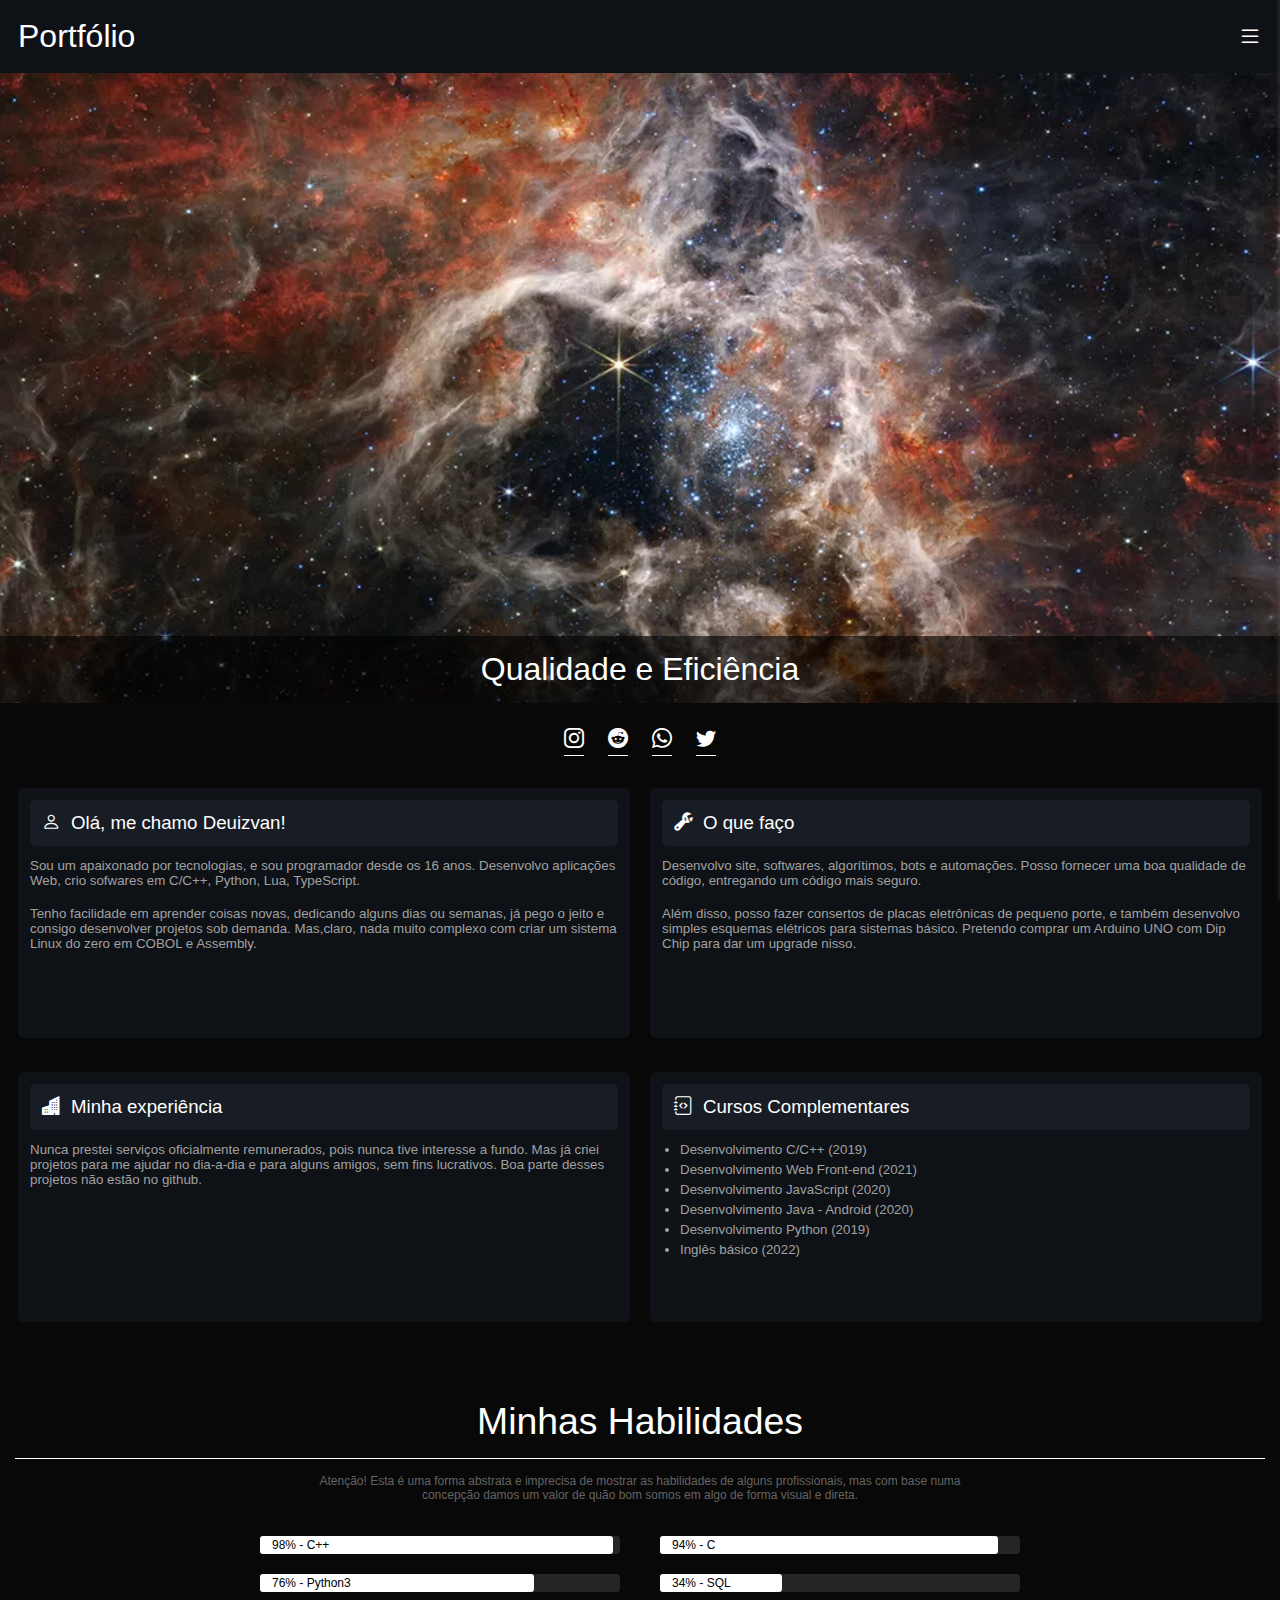
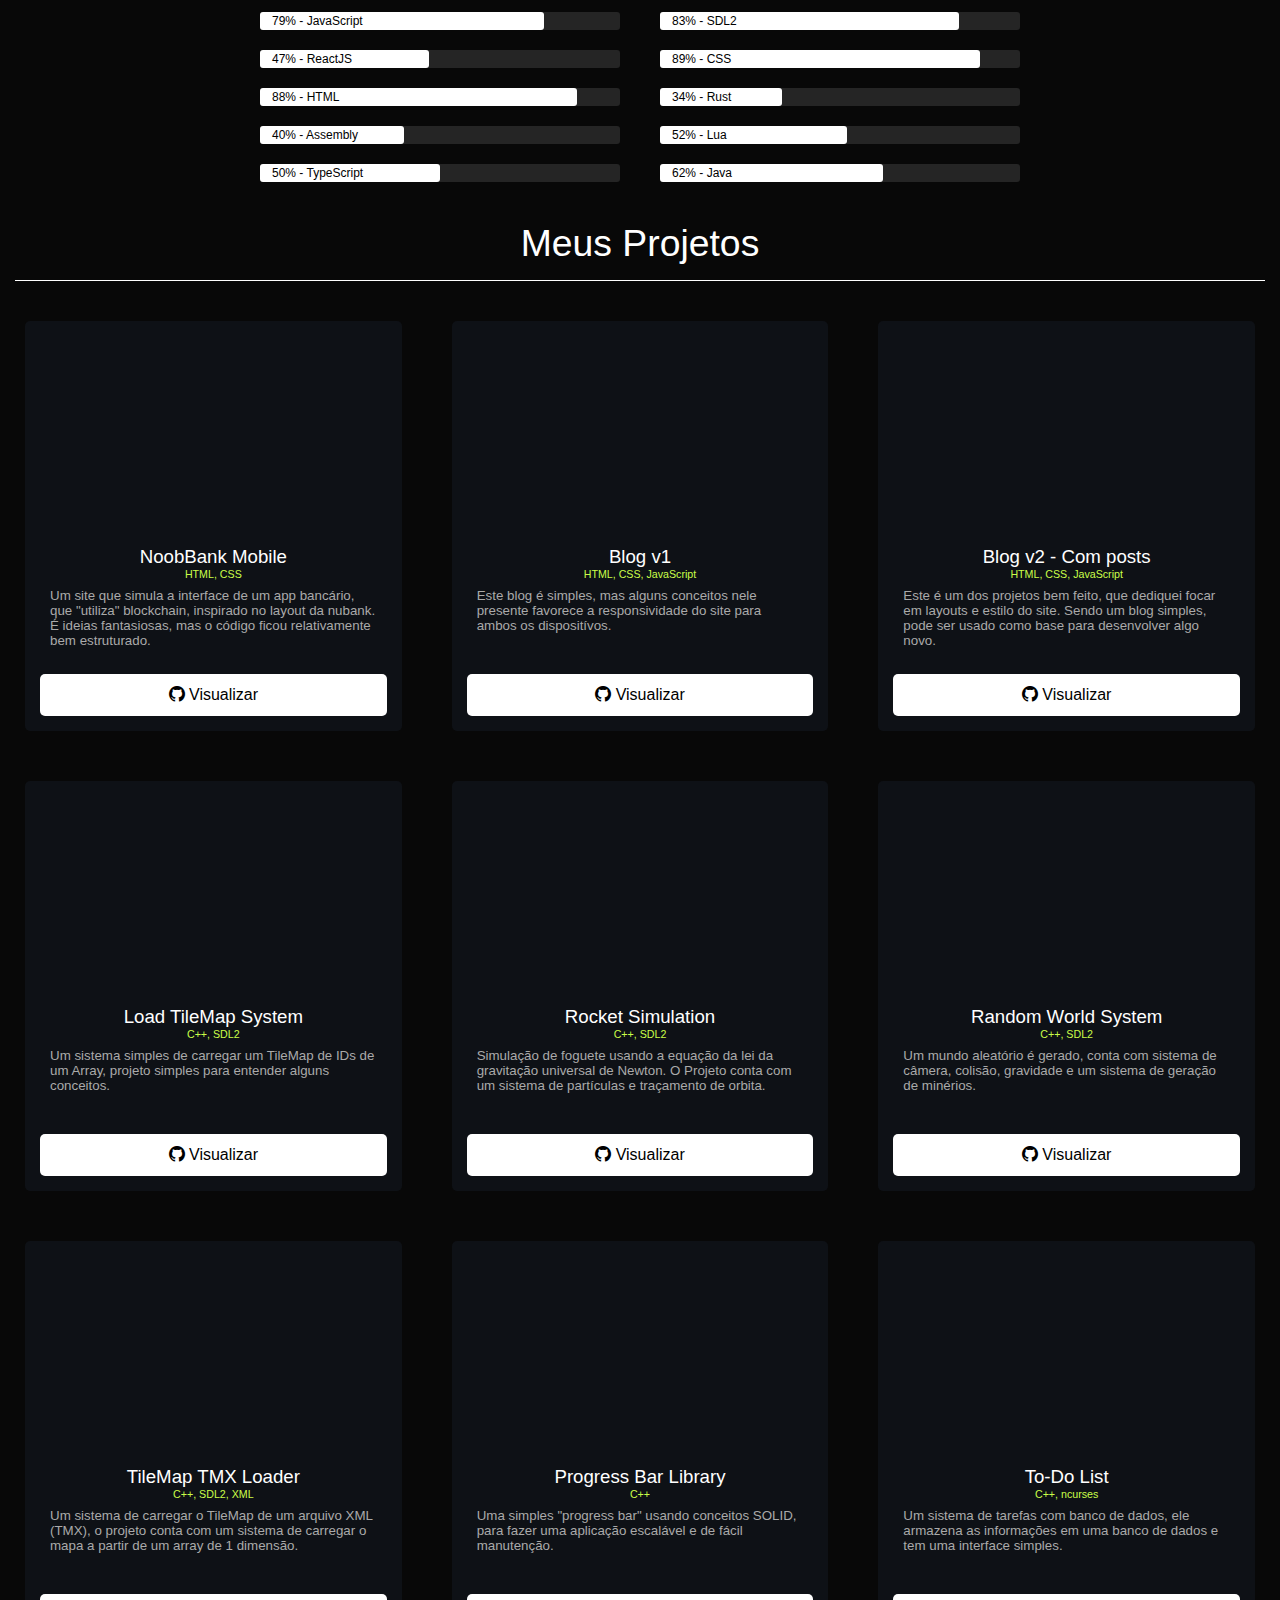
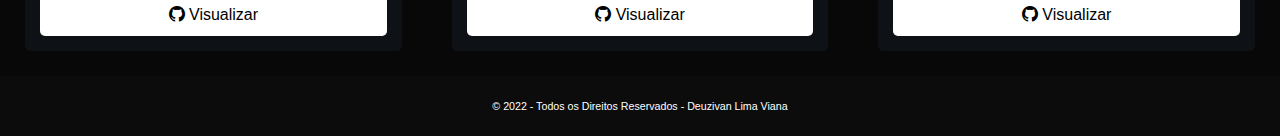
<file: index.html>
<!DOCTYPE html>
<html lang="pt-br">

<head>
  <meta charset="UTF-8">
  <meta http-equiv="X-UA-Compatible" content="IE=edge">
  <meta name="viewport" content="width=device-width, initial-scale=1.0">
  <title>Portfólio</title>
  <link rel="stylesheet" href="css/style.css">
</head>
<body>
  <nav class="action-bar">
    <h1>Portfólio</h1>
    <label for="toggle-menu" onclick="menu_icon_toggle()">
      <i class="bi bi-list"></i>
    </label>
  </nav>
  <input type="checkbox" name="menu" id="toggle-menu" style="display: none;">
  <div class="side-menu">
    <ul class="options"></ul>
    <footer class="menu-footer version"></footer>
  </div>
  <header>
    <div class="banner">
      <h1>Qualidade e Eficiência</h1>
    </div>

    <div class="contacts">
      <ul>
        <li><a href="https://www.instagram.com/dlvxk_/"><i class="bi bi-instagram"></i></a></li>
        <li><a href="https://www.reddit.com/user/Xnork"><i class="bi bi-reddit"></i></a></li>
        <li><a href="#"><i class="bi bi-whatsapp"></i></a></li>
        <li><a href="https://twitter.com/_xnork_"><i class="bi bi-twitter"></i></a></li>
      </ul>
    </div>

    <div class="presentation">
      <article>
        <h1><i class="bi bi-person"></i>Olá, me chamo Deuizvan!</h1>
        <p>Sou um apaixonado por tecnologias, e sou programador desde os 16 anos. Desenvolvo aplicações Web, crio
          sofwares em C/C++, Python, Lua, TypeScript.</p>
        <br />
        <p>Tenho facilidade em aprender coisas novas, dedicando alguns dias ou semanas, já pego o jeito e consigo
          desenvolver projetos sob demanda. Mas,claro, nada muito complexo com criar um sistema Linux do zero em COBOL
          e Assembly.</p>
      </article>
      <article>
        <h1><i class="bi bi-wrench-adjustable"></i>O que faço</h1>
        <p>Desenvolvo site, softwares, algorítimos, bots e automações. Posso fornecer uma
          boa qualidade de código, entregando um código mais seguro.</p>
        <br />
        <p>Além disso, posso fazer consertos de placas eletrônicas de pequeno porte, e também desenvolvo simples
          esquemas elétricos para sistemas básico. Pretendo comprar um Arduino UNO com Dip Chip para dar um upgrade nisso.  
        </p>
      </article>
      <article>
        <h1><i class="bi bi-buildings-fill"></i>Minha experiência</h1>
        <p>Nunca prestei serviços oficialmente remunerados, pois nunca tive interesse a fundo. Mas já criei projetos para me ajudar
          no dia-a-dia e para alguns amigos, sem fins lucrativos. Boa parte desses projetos não estão no github.
        </p>
      </article>
      <article>
        <h1><i class="bi bi-journal-code"></i>Cursos Complementares</h1>
        <ul>
          <li>Desenvolvimento C/C++ (2019)</li>
          <li>Desenvolvimento Web Front-end (2021)</li>
          <li>Desenvolvimento JavaScript (2020)</li>
          <li>Desenvolvimento Java - Android (2020)</li>
          <li>Desenvolvimento Python (2019)</li>
          <li>Inglês básico (2022)</li>
        </ul>
      </article>
    </div>
  </header>
  <main>
    <h1 class="title-sep">Minhas Habilidades</h1>
    <div class="skills">
      <p class="warining-draft">
        Atenção! Esta é uma forma abstrata e imprecisa de mostrar as habilidades de alguns
        profissionais, mas com base numa concepção damos um valor de quão bom somos em algo de forma visual e direta.
      </p>
      <section class="bars"></section>
    </div>

    <h1 class="title-sep">Meus Projetos</h1>
    <section class="cards"></section>
  </main>

  <footer class="main-footer">
    <p>© 2022 - Todos os Direitos Reservados - Deuzivan Lima Viana</p>
  </footer>

  <script src="https://ajax.googleapis.com/ajax/libs/jquery/3.6.1/jquery.min.js"></script>
  <script src="js/InformationsLoader.js"></script>
  <script src="js/MenuOption.js"></script>
  <script src="js/CardProjects.js"></script>
  <script src="js/SkillsBar.js"></script>
  <script src="js/Events.js"></script>
  <script src="js/script.js"></script>
</body>
</html>
</file>
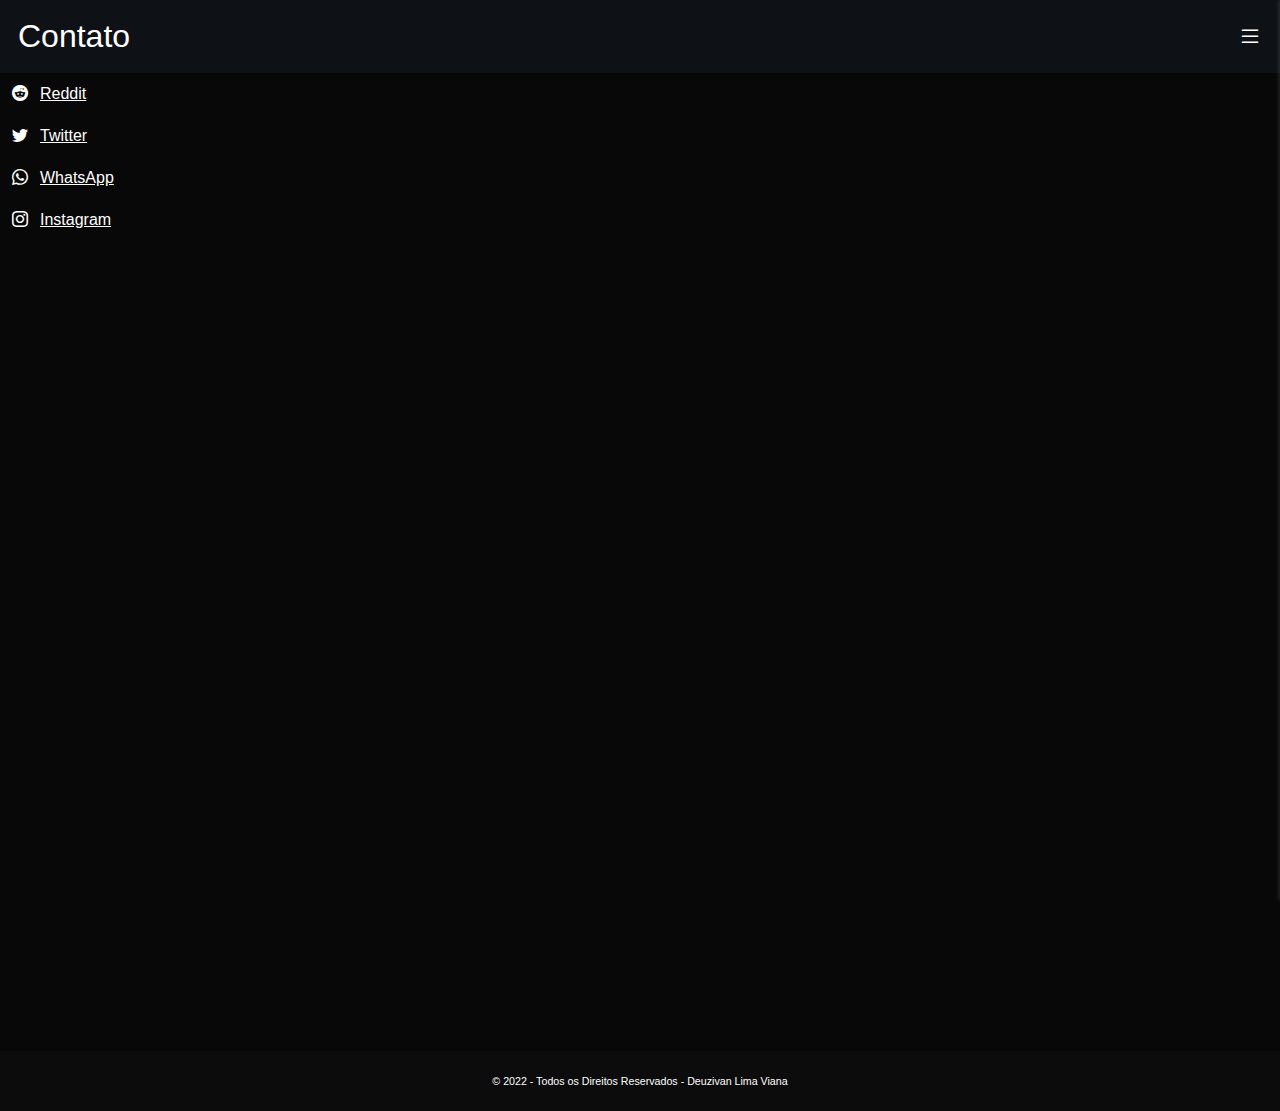
<file: contact/index.html>
<!DOCTYPE html>
<html lang="pt-br">

<head>
  <meta charset="UTF-8">
  <meta http-equiv="X-UA-Compatible" content="IE=edge">
  <meta name="viewport" content="width=device-width, initial-scale=1.0">

  <title>Portfólio</title>

  <link rel="stylesheet" href="../css/style.css">
  <link rel="stylesheet" href="../css/contact-style.css">

</head>

<body>
  <nav class="action-bar">
    <h1>Contato</h1>
    <label for="toggle-menu">
      <i class="bi bi-list"></i>
    </label>
  </nav>

  <input type="checkbox" name="menu" id="toggle-menu" style="display: none;">
  <div class="side-menu">
    <ul class="options"></ul>
    <footer class="menu-footer version"></footer>
  </div>
  
  <header>
    <div class="contact">
      <ul>
        <li><i class="bi bi-reddit"></i><a href="https://www.reddit.com/user/Xnork">Reddit</a></li>
        <li><i class="bi bi-twitter"></i><a href="https://twitter.com/_xnork_">Twitter</a></li>
        <li><i class="bi bi-whatsapp"></i><a href="#">WhatsApp</a></li>
        <li><i class="bi bi-instagram"></i><a href="https://www.instagram.com/dlvxk_/">Instagram</a></li>
      </ul>
    </div>
  </header>
  
  <main>
  </main>

  <footer class="main-footer">
    <p>© 2022 - Todos os Direitos Reservados - Deuzivan Lima Viana</p>
  </footer>

  <script src="https://ajax.googleapis.com/ajax/libs/jquery/3.6.1/jquery.min.js"></script>
  <script src="../js/InformationsLoader.js"></script>
  <script src="../js/MenuOption.js"></script>
  <script src="../js/HireCard.js"></script>
  <script src="../js/CardProjects.js"></script>
  <script src="../js/SkillsBar.js"></script>
  <script src="../js/script.js"></script>
</body>

</html>
</file>
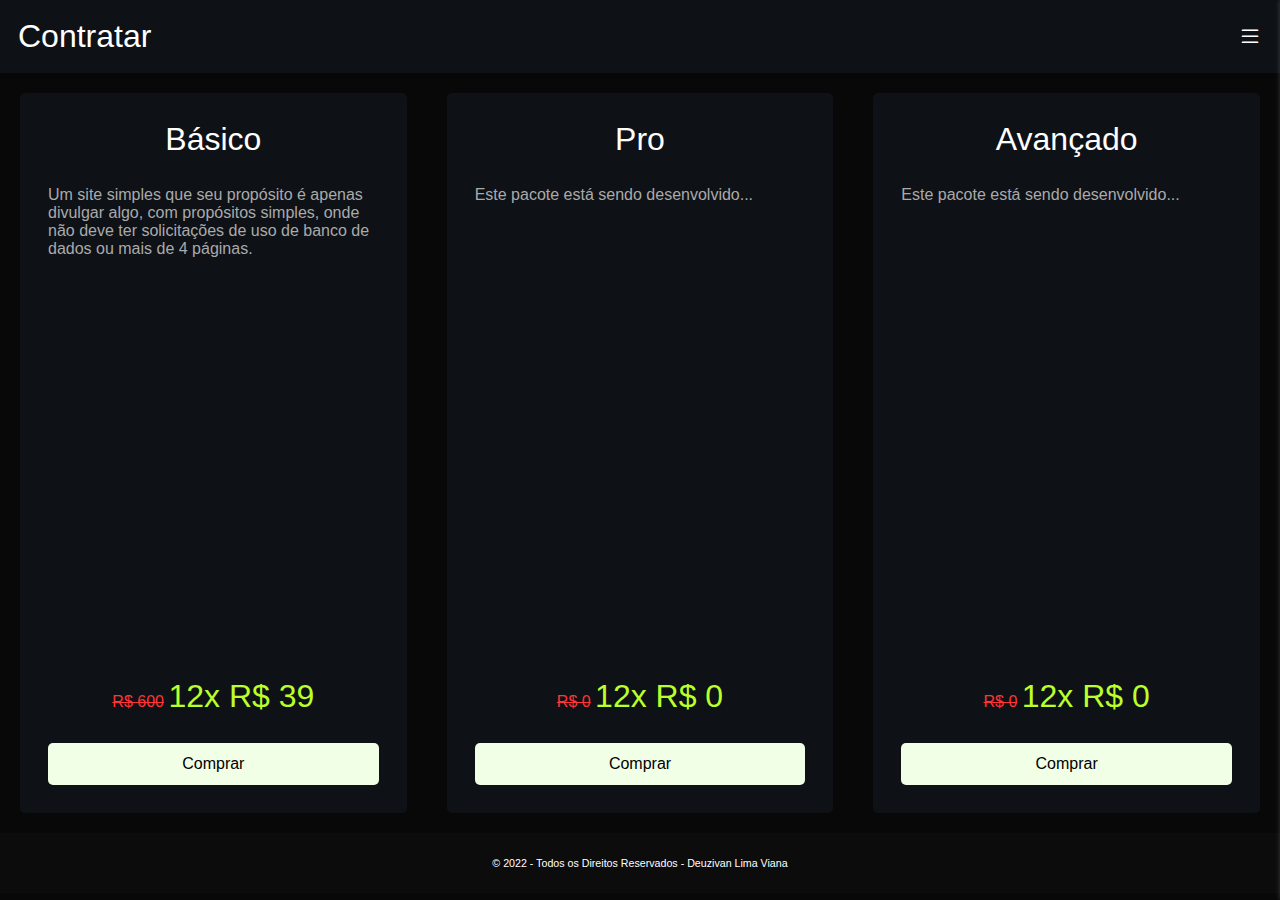
<file: hire/index.html>
<!DOCTYPE html>
<html lang="pt-br">

<head>
  <meta charset="UTF-8">
  <meta http-equiv="X-UA-Compatible" content="IE=edge">
  <meta name="viewport" content="width=device-width, initial-scale=1.0">

  <title>Portfólio</title>

  <link rel="stylesheet" href="../css/style.css">
  <link rel="stylesheet" href="../css/hire-style.css">

</head>

<body>
  <nav class="action-bar">
    <h1>Contratar</h1>
    <label for="toggle-menu">
      <i class="bi bi-list"></i>
    </label>
  </nav>

  <input type="checkbox" name="menu" id="toggle-menu" style="display: none;">
  <div class="side-menu">
    <ul class="options"></ul>
    <footer class="menu-footer version"></footer>
  </div>
  
  <header>
  </header>
  
  <main>
    <section class="hire-cards">
    </section>
  </main>

  <footer class="main-footer">
    <p>© 2022 - Todos os Direitos Reservados - Deuzivan Lima Viana</p>
  </footer>

  <script src="https://ajax.googleapis.com/ajax/libs/jquery/3.6.1/jquery.min.js"></script>
  <script src="../js/InformationsLoader.js"></script>
  <script src="../js/MenuOption.js"></script>
  <script src="../js/HireCard.js"></script>
  <script src="../js/CardProjects.js"></script>
  <script src="../js/SkillsBar.js"></script>
  <script src="../js/script.js"></script>
</body>

</html>
</file>
<file: css/contact-style.css>
.contact ul li a {
  list-style: none;
  color: white;
  margin-left: 12px;
}
.contact ul {
  margin-bottom: 90vh;
}
.contact ul li {
  color: white;
  padding: 12px;
}
</file>
<file: css/hire-style.css>
.hire-cards .hire h1 {
  font-weight: 380;
  padding: 14px;
  text-align: center;
}
.hire-cards .hire p {
  font-weight: 380;
  padding: 14px;
  color: rgb(170, 170, 170);
}
.hire-cards .hire .hire-buy {
  color: #000;
  text-decoration: none;
  background-color: #F1FFE7;
  padding: 12px;
  display: block;
  text-align: center;
  border-radius: 5px;
  margin: 14px;
}
.hire-cards .hire .last-hire-price {
  font-size: 12pt;
  color: #ff3434;
  text-decoration: line-through;
}
.hire-cards .hire .hire-price, .last-hire-price {
  font-weight: 380;
  color: #BAFF29;
  font-size: 24pt;
}
.hire-cards .hire {
  color: white;
  border-radius: 5px;
  background-color: #0E1116;
  margin: 20px;
  padding: 14px
}
.price-area {
  text-align: center;
}

/* ------------- PC Adjust Responsive */
@media screen and (min-device-width: 600px) {
  .hire-cards .hire {
    height: 80vh;
    display: grid;
    grid-template-rows: 0fr 10fr 1fr 1fr;
  }
  .hire-cards {
    display: grid;
    grid-template-columns: 1fr 1fr 1fr;
  }
}
</file>
<file: css/style.css>
@import url("https://cdn.jsdelivr.net/npm/bootstrap-icons@1.10.2/font/bootstrap-icons.css");
:root {
  background-color: rgb(8, 8, 8);
}
* {
  padding: 0;
  margin: 0;
  box-sizing: border-box;
  font-style: normal;
  font-variant-ligatures: normal;
  font-variant-caps: normal;
  font-variant-numeric: normal;
  font-variant-east-asian: normal;
  font-weight: normal;
  font-stretch: normal;
  /*font-family: Montserrat, Montserrat, sans-serif;*/
  font-family: Arial, Helvetica, sans-serif;
}

/* ------------------- Action Bar */
.action-bar {
  background-color: #0E1116;
  color: white;
  display: flex;
  justify-content: space-between;
  padding: 18px;
  box-shadow: 0 0 5px rgba(0, 0, 0, 0.4);
  align-items: center;
}
.action-bar label .bi {
  font-size: 18pt;
}
.action-bar label {
  z-index: 3;
}

/* Meun */
#toggle-menu:checked ~ .side-menu {
  right: 0;
}

/* ------------- Presentation */
.presentation {
  padding: 18px;
  width: 100%;
}
.presentation article h1 .bi {
  margin-right: 10px;
}
.presentation article h1 {
  border-radius: 5px;
  background-color: #181d25;
  font-weight: 450;
  font-size: 14pt;
  color: #ffffff;
  padding: 12px;
  font-weight: 380;
  margin-bottom: 12px;
}
.presentation article {
  background-color: #0E1116;
  border-radius: 5px;
  padding: 12px;
  margin-top: 14px;
  min-height: 250px;
}
.presentation article ul {
  padding-left: 18px;
}
.presentation article ul li {
  color: rgb(161, 161, 161);
  font-weight: 300;
  font-size: 10pt;
  margin-top: 5px;
}
.presentation article p {
  color: rgb(161, 161, 161);
  transition-duration: 1s;
  font-weight: 300;
  font-size: 10pt;
}

/* ------------- Card Project */
.card-project {
  margin: 25px;
  background-color: #0E1116;
  padding: 15px;
  border-radius: 5px;
}
.card-project .card-content .card-title {
  font-size: 14pt;
  font-weight: 380;
  text-align: center;
}
.card-project .card-content .card-text {
  font-size: 10pt;
  color: rgb(170, 170, 170);
  font-weight: 380;
  padding-top: 8px;
}
.card-project .card-content {
  padding: 10px;
  color: white;
  height: 130px;
}
.card-project .card-action .card-link {
  background-color: #FFF;
  color: black;
  text-decoration: none;
  border-radius: 5px;
  padding: 12px 16px 12px 16px;
  display: block;
  margin-top: 8px;
  width: 100%;
  text-align: center;
}
.card-project .card-image {
  width: 100%;
  height: 200px;
  background-position: center;
  background-size: cover;
}

/* ------------- Banner */
.banner h1 {
  background-color: rgba(0, 0, 0, 0.6);
  text-align: center;
  color: white;
  width: 100%;
  padding: 15px 0 15px 0;
  font-weight: 350;
}
.banner {
  display: flex;
  align-items: flex-end;
  height: 50vh;
  background-position: center;
  background-size: cover;
}

/* ------------- Title Separations */
.title-sep:nth-child(1) {
  margin-top: 45px;
}
.title-sep {
  color: white;
  text-align: center;
  padding: 15px;
  border-bottom: 1px solid white;
  margin: 15px;
  font-size: 28pt;
  font-weight: 380;
}

/* ------------- Main Footer */
.main-footer {
  background-color: rgb(12, 12, 12);
  color: white;
  text-align: center;
  padding: 24px 12px 24px 12px;
  font-size: 8pt;
}

/* ------------- Drafts */
.warining-draft {
  color: rgb(99, 99, 99);
  text-align: center;
  max-width: 700px;
  margin: auto;
  padding: 0 10px 0 10px;
  font-size: 9pt;
  padding-bottom: 24px;
}
.footer-tools-draft {
  color: #CAFE48;
  font-size: 8pt;
  text-align: center;
}

/* ------------- Preogress Bar */
.progress {
  background-color: #252525;
  margin: 10px 20px 10px 20px;
  border-radius: 3px;
}
.progress .bar {
  border-radius: 3px;
  background-color: #FFF;
  padding: 2px 12px 2px 12px;
  font-size: 9pt;
}
.bars {
  max-width: 800px;
  margin: auto;
}

/* ------------- Side Menu */
.side-menu .options .option a:hover {
  background-color: #242b38;
}
.side-menu .options .option a {
  color: white;
  text-decoration: none;
  display: grid;
  grid-template-columns: 0fr 10fr 0fr;
  padding: 15px 20px 15px 20px;
  width: 70vw;
  background-color: #0E1116;
  margin-bottom: 5px;
  font-weight: 380;
}
.side-menu .options .option a .bi {
  padding-right: 10px;
}
.side-menu .options .option {
  color: grey;
  list-style: none;
}
.side-menu .menu-footer {
  position: relative;
  text-align: center;
  font-size: 8pt;
  text-decoration: underline;
  color: white;
}
.side-menu {
  position: fixed;
  background-color: #000;
  height: 100vh;
  padding-bottom: 80px;
  top: 0;
  transition-duration: 1s;
  right: -70vw;
  padding-top: 80px;
  display: flex;
  flex-direction: column;
  justify-content: space-between;
  box-shadow: 0 0 5px rgba(255, 255, 255, 0.2);
}

/* ------------- Moblie Adjust Responsive */
@media screen and (max-device-width: 600px) {
  .presentation article p{
    padding: 0 5px 0 5px;
  }
  .presentation article {
    padding: 6px;
  }
}

/* ------------- PC Adjust Responsive */
@media screen and (min-device-width: 600px) {
  .bars {
    display: grid;
    grid-template-columns: 1fr 1fr;
  }
  .banner {
    height: 70vh;
  }
  .cards {
    display: grid;
    grid-template-columns: 1fr 1fr 1fr;
  }
  .presentation {
    display: grid;
    grid-template-columns: 1fr 1fr;
    gap: 20px;
  }
  .side-menu {
    width: 30vw;
    right: -30vw;
  }
  .side-menu .options .option a {
    width: 30vw;
  }
}

.contacts ul li a {
  color: white;
  text-decoration: none;
  font-size: 20px;
}
.contacts ul li {
  list-style: none;
  border-bottom: 1px solid white;
  padding-bottom: 5px;
}
.contacts ul {
  display: flex;
  margin-top:24px;
  justify-content: center;
  column-gap: 24px;
}
</file>
